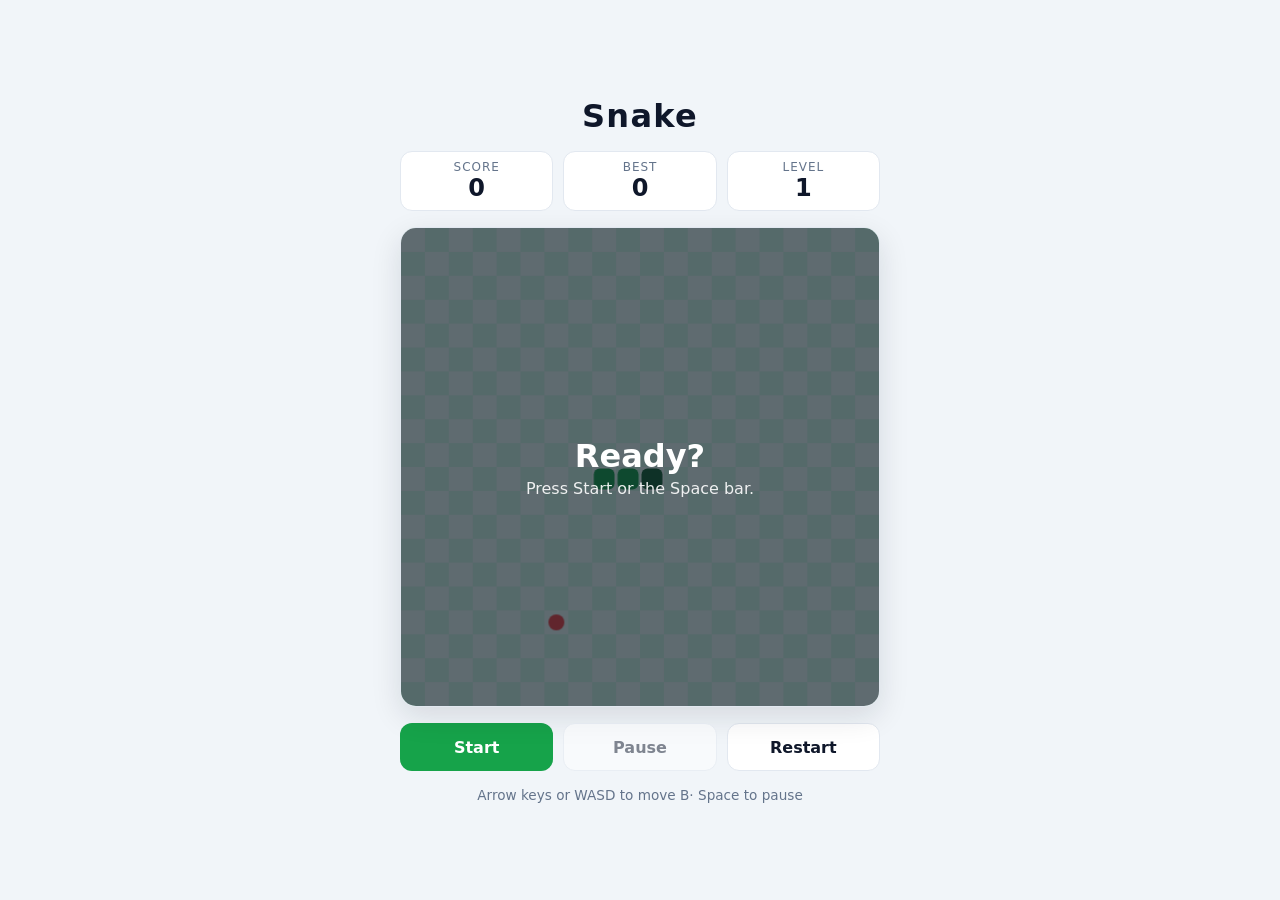
<file: index.html>
﻿<!DOCTYPE html>
<html lang="en">
<head>
  <meta charset="UTF-8">
  <meta name="viewport" content="width=device-width, initial-scale=1">
  <meta name="color-scheme" content="light dark">
  <title>Snake</title>
  <link rel="stylesheet" href="styles.css">
</head>
<body>
  <main class="app">
    <h1>Snake</h1>

    <section class="scores" aria-label="Scores">
      <div class="stat"><span class="label">Score</span><span class="value" id="score">0</span></div>
      <div class="stat"><span class="label">Best</span><span class="value" id="best">0</span></div>
      <div class="stat"><span class="label">Level</span><span class="value" id="level">1</span></div>
    </section>

    <div class="board-wrap" id="boardWrap">
      <canvas id="board" width="480" height="480" role="img"
              aria-label="Snake game board"></canvas>
      <div class="overlay" id="overlay" role="status" aria-live="polite">
        <h2 id="overlayTitle">Ready?</h2>
        <p id="overlayText">Press Start or the Space bar.</p>
      </div>
    </div>

    <div class="controls">
      <button type="button" id="startBtn" class="btn primary">Start</button>
      <button type="button" id="pauseBtn" class="btn" disabled>Pause</button>
      <button type="button" id="restartBtn" class="btn">Restart</button>
    </div>

    <!-- On-screen directional pad (shown on touch / small screens) -->
    <div class="dpad" aria-label="Directional controls">
      <button type="button" class="btn dir up"    data-dir="up"    aria-label="Up">в–І</button>
      <button type="button" class="btn dir left"  data-dir="left"  aria-label="Left">в—Ђ</button>
      <button type="button" class="btn dir right" data-dir="right" aria-label="Right">в–¶</button>
      <button type="button" class="btn dir down"  data-dir="down"  aria-label="Down">в–ј</button>
    </div>

    <p class="hint">Arrow keys or WASD to move В· Space to pause</p>
  </main>

  <script src="script.js"></script>
</body>
</html>
</file>
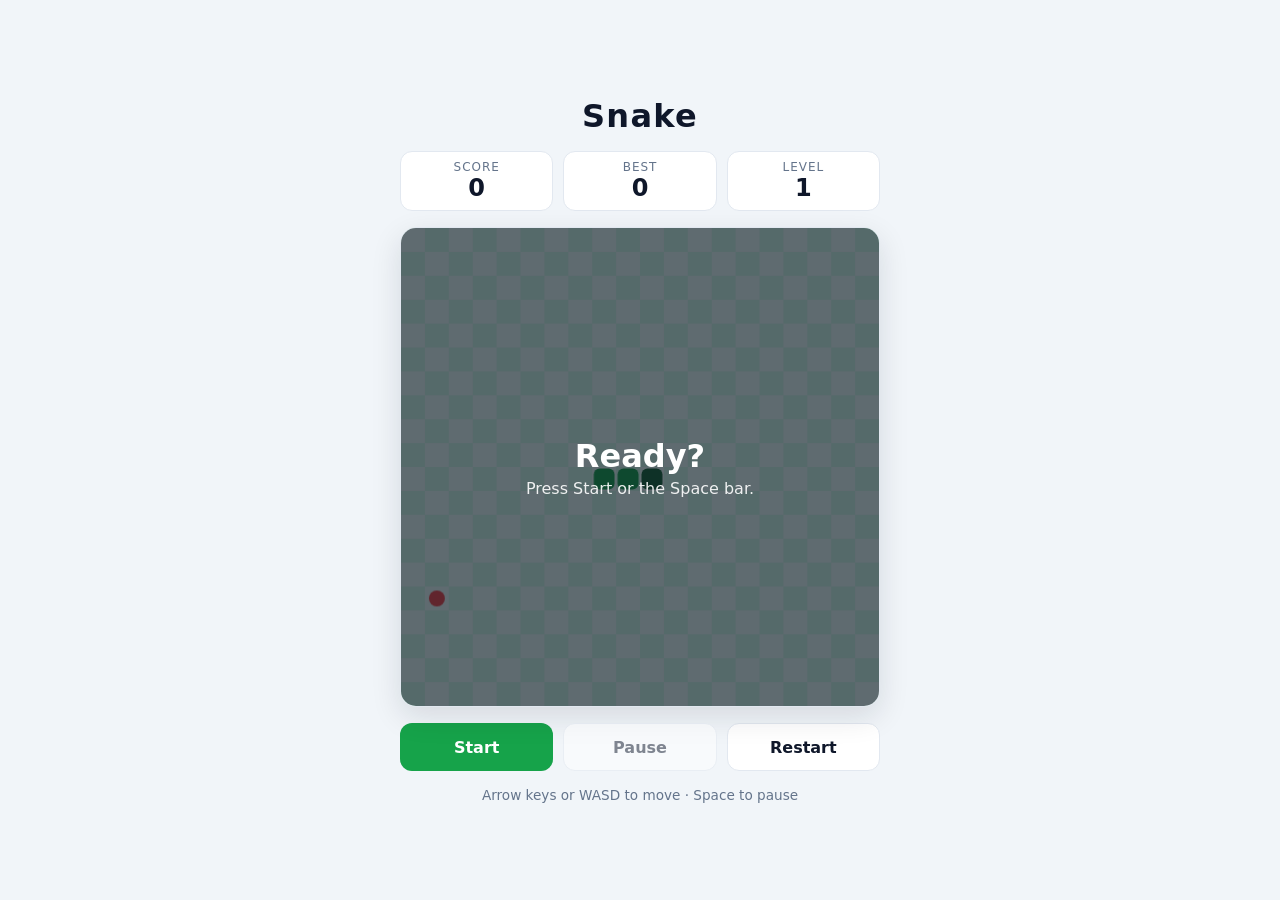
<file: index (3).html>
<!DOCTYPE html>
<html lang="en">
<head>
  <meta charset="UTF-8">
  <meta name="viewport" content="width=device-width, initial-scale=1">
  <meta name="color-scheme" content="light dark">
  <title>Snake</title>
  <link rel="stylesheet" href="styles.css">
</head>
<body>
  <main class="app">
    <h1>Snake</h1>

    <section class="scores" aria-label="Scores">
      <div class="stat"><span class="label">Score</span><span class="value" id="score">0</span></div>
      <div class="stat"><span class="label">Best</span><span class="value" id="best">0</span></div>
      <div class="stat"><span class="label">Level</span><span class="value" id="level">1</span></div>
    </section>

    <div class="board-wrap" id="boardWrap">
      <canvas id="board" width="480" height="480" role="img"
              aria-label="Snake game board"></canvas>
      <div class="overlay" id="overlay" role="status" aria-live="polite">
        <h2 id="overlayTitle">Ready?</h2>
        <p id="overlayText">Press Start or the Space bar.</p>
      </div>
    </div>

    <div class="controls">
      <button type="button" id="startBtn" class="btn primary">Start</button>
      <button type="button" id="pauseBtn" class="btn" disabled>Pause</button>
      <button type="button" id="restartBtn" class="btn">Restart</button>
    </div>

    <!-- On-screen directional pad (shown on touch / small screens) -->
    <div class="dpad" aria-label="Directional controls">
      <button type="button" class="btn dir up"    data-dir="up"    aria-label="Up">▲</button>
      <button type="button" class="btn dir left"  data-dir="left"  aria-label="Left">◀</button>
      <button type="button" class="btn dir right" data-dir="right" aria-label="Right">▶</button>
      <button type="button" class="btn dir down"  data-dir="down"  aria-label="Down">▼</button>
    </div>

    <p class="hint">Arrow keys or WASD to move · Space to pause</p>
  </main>

  <script src="script.js"></script>
</body>
</html>
</file>
<file: styles.css>
/* ---------- Theme tokens (light default, dark via media query) ---------- */
:root {
  --bg: #f1f5f9;
  --panel: #ffffff;
  --text: #0f172a;
  --muted: #64748b;
  --accent: #16a34a;
  --accent-text: #ffffff;
  --border: #e2e8f0;
  --board-a: #ecfdf5;
  --board-b: #d1fae5;
  --snake: #16a34a;
  --snake-head: #166534;
  --food: #ef4444;
  --focus: #2563eb;
  --shadow: 0 10px 30px rgba(15, 23, 42, 0.12);
}

@media (prefers-color-scheme: dark) {
  :root {
    --bg: #0b1220;
    --panel: #111a2e;
    --text: #e5edf9;
    --muted: #94a3b8;
    --accent: #22c55e;
    --accent-text: #052e16;
    --border: #22304d;
    --board-a: #0f2a24;
    --board-b: #12352d;
    --snake: #4ade80;
    --snake-head: #bbf7d0;
    --food: #f87171;
    --focus: #60a5fa;
    --shadow: 0 10px 30px rgba(0, 0, 0, 0.5);
  }
}

* { box-sizing: border-box; }

body {
  margin: 0;
  min-height: 100vh;
  display: grid;
  place-items: center;
  padding: 16px;
  background: var(--bg);
  color: var(--text);
  font-family: system-ui, -apple-system, "Segoe UI", Roboto, sans-serif;
}

.app {
  width: min(100%, 480px);
  display: flex;
  flex-direction: column;
  gap: 16px;
  align-items: stretch;
}

h1 { margin: 0; text-align: center; font-size: 2rem; letter-spacing: 0.04em; }

/* ---------- Scoreboard ---------- */
.scores { display: grid; grid-template-columns: repeat(3, 1fr); gap: 10px; }
.stat {
  background: var(--panel);
  border: 1px solid var(--border);
  border-radius: 12px;
  padding: 8px 12px;
  text-align: center;
}
.label { display: block; font-size: 0.75rem; text-transform: uppercase; letter-spacing: 0.08em; color: var(--muted); }
.value { font-size: 1.5rem; font-weight: 700; font-variant-numeric: tabular-nums; }

/* ---------- Board ---------- */
.board-wrap {
  position: relative;
  border-radius: 16px;
  overflow: hidden;
  box-shadow: var(--shadow);
  border: 1px solid var(--border);
  background: var(--board-a);
}
canvas { display: block; width: 100%; height: auto; aspect-ratio: 1; touch-action: none; }

.overlay {
  position: absolute;
  inset: 0;
  display: flex;
  flex-direction: column;
  align-items: center;
  justify-content: center;
  gap: 4px;
  text-align: center;
  background: rgba(10, 18, 32, 0.62);
  color: #fff;
  animation: fade 0.25s ease;
}
.overlay[hidden] { display: none; }
.overlay h2 { margin: 0; font-size: 2rem; }
.overlay p { margin: 0; opacity: 0.9; }

/* Game Over feedback */
.board-wrap.shake { animation: shake 0.35s ease; }

@keyframes fade  { from { opacity: 0; } to { opacity: 1; } }
@keyframes shake {
  0%, 100% { transform: translateX(0); }
  25% { transform: translateX(-6px); }
  75% { transform: translateX(6px); }
}

/* ---------- Buttons ---------- */
.controls { display: flex; gap: 10px; }
.btn {
  flex: 1;
  min-height: 48px;
  padding: 10px 14px;
  font: inherit;
  font-weight: 600;
  color: var(--text);
  background: var(--panel);
  border: 1px solid var(--border);
  border-radius: 12px;
  cursor: pointer;
  touch-action: manipulation;
  transition: transform 0.1s ease, background-color 0.15s ease;
}
.btn:hover:not(:disabled) { background: var(--border); }
.btn:active:not(:disabled) { transform: scale(0.97); }
.btn:disabled { opacity: 0.5; cursor: not-allowed; }
.btn.primary { background: var(--accent); color: var(--accent-text); border-color: transparent; }
.btn.primary:hover:not(:disabled) { background: var(--accent); filter: brightness(1.08); }

/* Clearly visible keyboard focus */
.btn:focus-visible {
  outline: 3px solid var(--focus);
  outline-offset: 3px;
}

/* ---------- D-pad ---------- */
.dpad {
  display: grid;
  grid-template-columns: repeat(3, 64px);
  grid-template-rows: repeat(3, 64px);
  gap: 8px;
  justify-content: center;
}
.dir { flex: none; width: 64px; height: 64px; padding: 0; font-size: 1.4rem; }
.dir.up    { grid-column: 2; grid-row: 1; }
.dir.left  { grid-column: 1; grid-row: 2; }
.dir.right { grid-column: 3; grid-row: 2; }
.dir.down  { grid-column: 2; grid-row: 3; }

/* Hide the d-pad on large screens with a mouse/keyboard */
@media (hover: hover) and (pointer: fine) and (min-width: 700px) {
  .dpad { display: none; }
}

.hint { margin: 0; text-align: center; font-size: 0.85rem; color: var(--muted); }

/* ---------- Reduced motion ---------- */
@media (prefers-reduced-motion: reduce) {
  *, *::before, *::after {
    animation: none !important;
    transition: none !important;
  }
}
</file>
